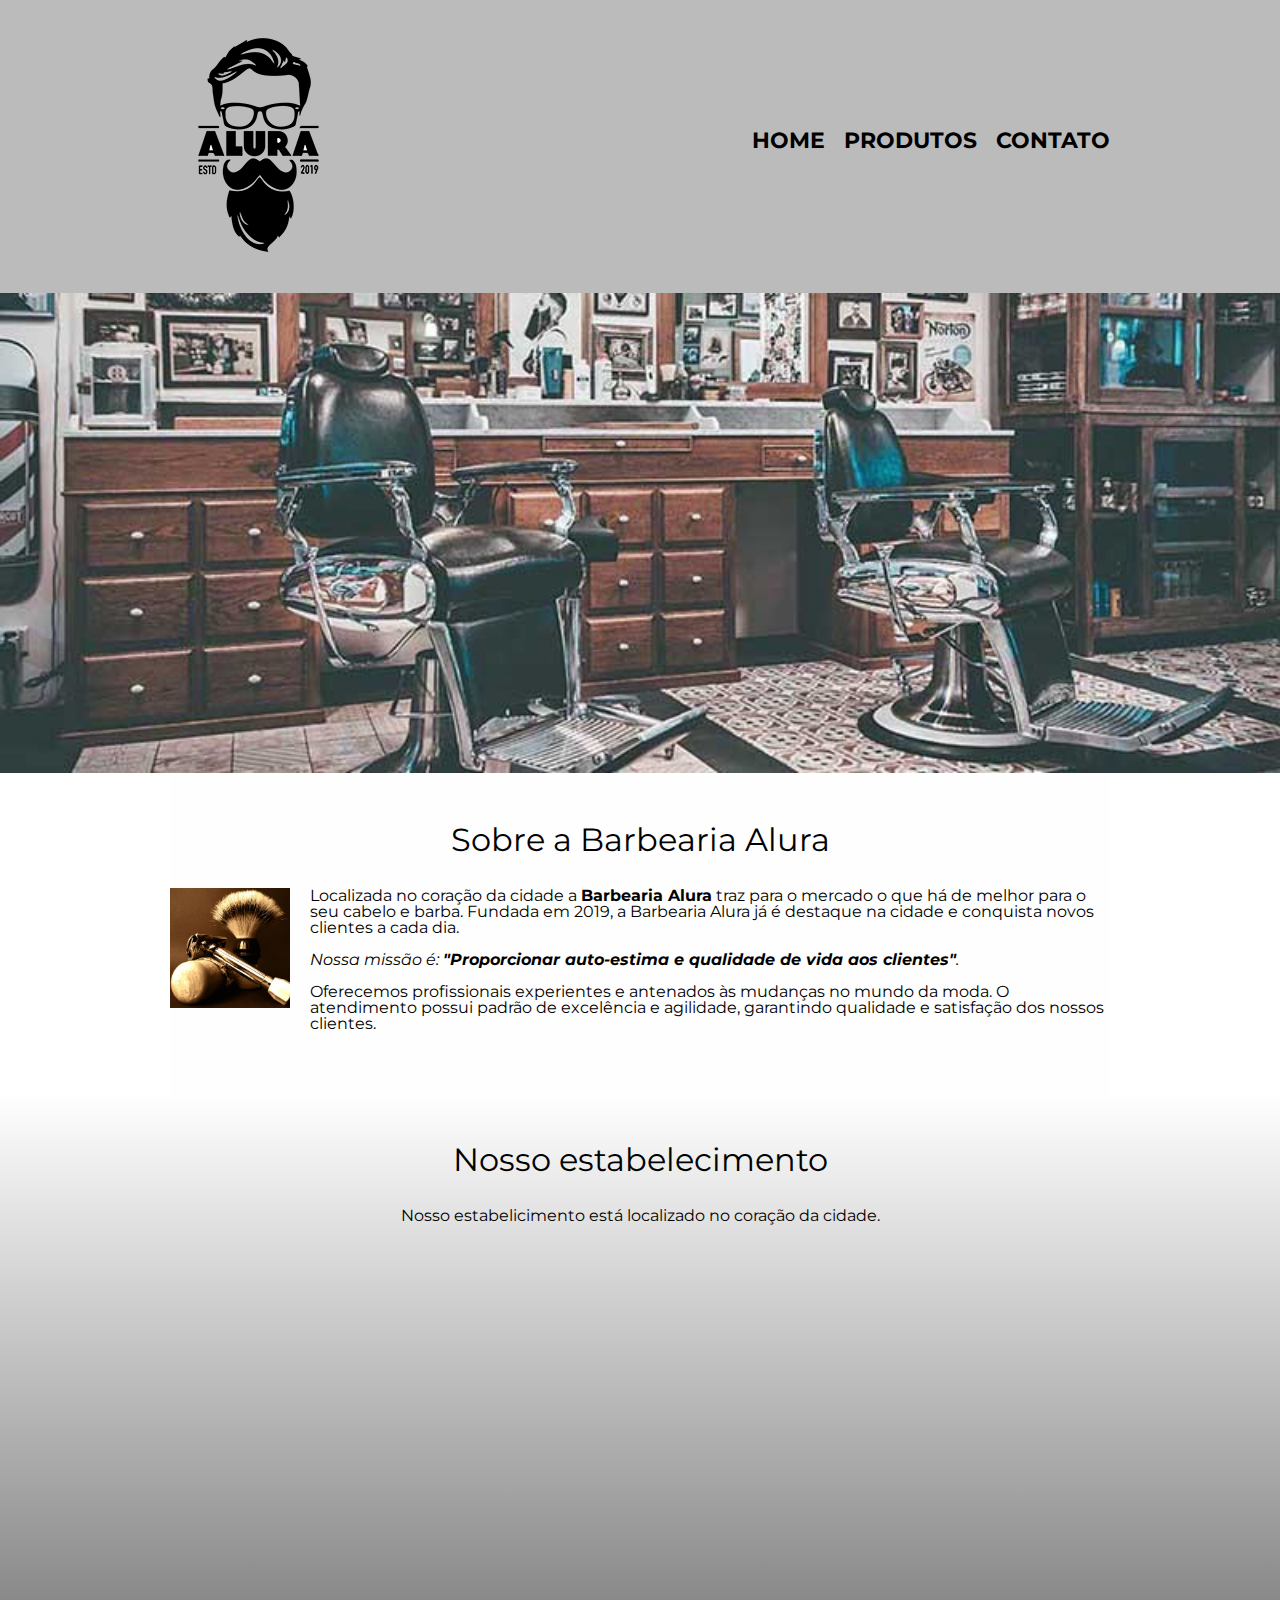
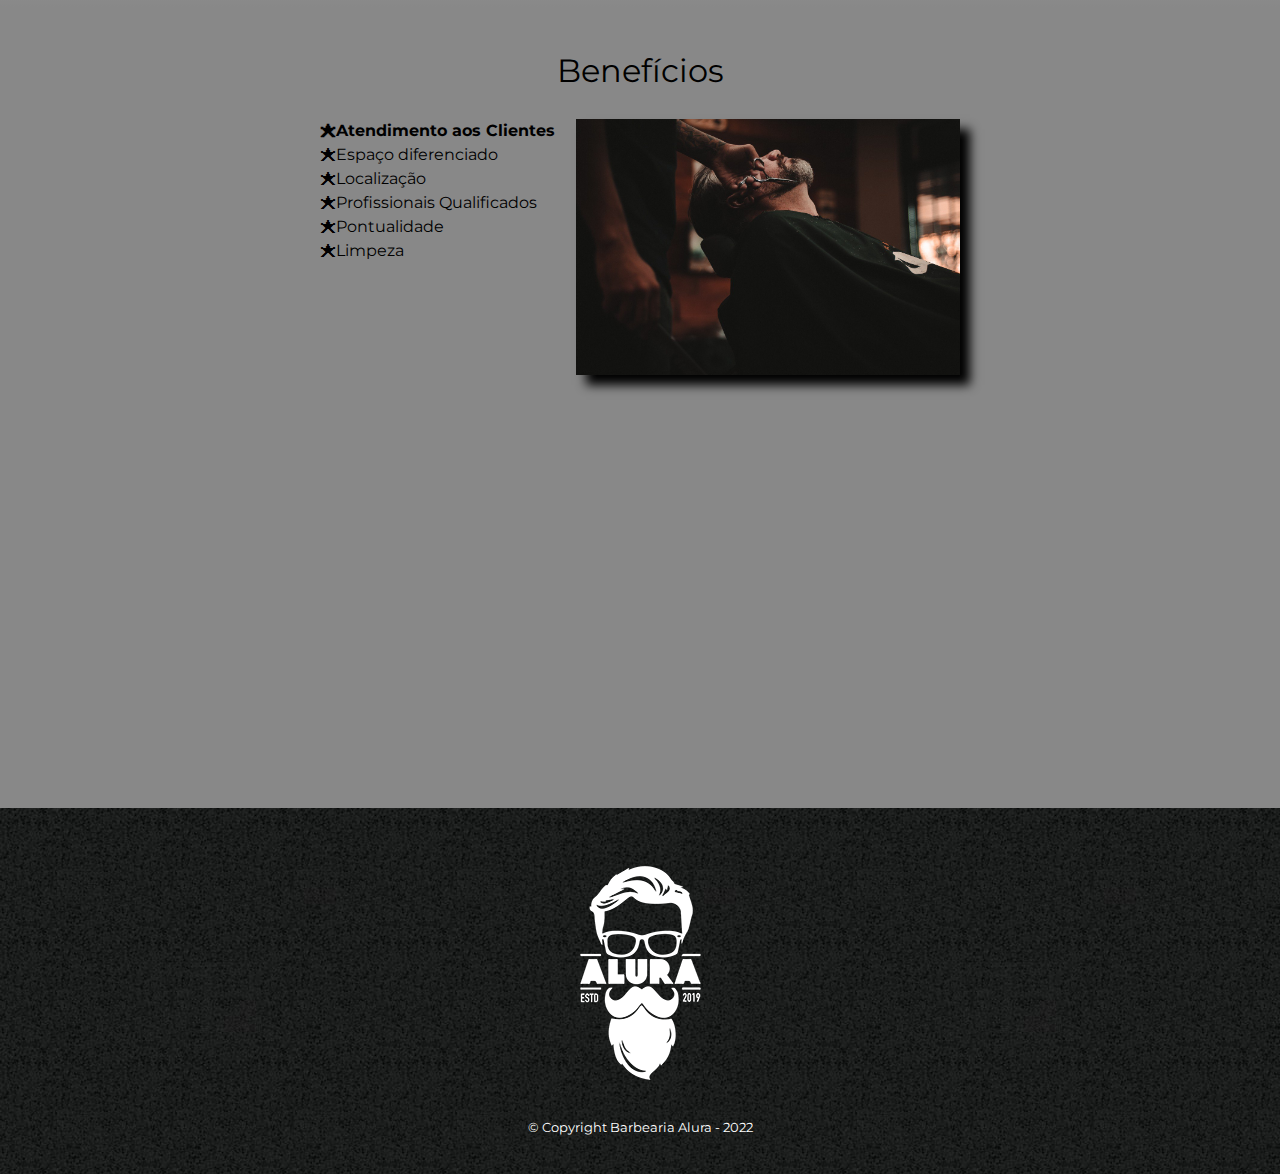
<file: Index.html>
<!DOCTYPE html>
<html lang="pt-br">
    <head>
        <meta charset="UTF-8">
        <meta name="viewport" content="width=device-width">
        <title>Barbearia Alura</title>
        
        <link rel="stylesheet" href="reset.css">
        <link rel="stylesheet" href="style.css">
        <link href="https://fonts.googleapis.com/css?family=Montserrat&display=swap" rel="stylesheet">
    </head>
    <body>
        <header>
            <div class="caixa">
                <h1><img src="logo.png" alt=""></h1>
                
                <nav>
                    <ul>
                        <li><a href="Index.html">Home</a></li>
                        <li><a href="produtos.html">Produtos</a></li>
                        <li><a href="contato.html">Contato</a></li>
                    </ul>
                </nav>
            </div>
        </header>

        <img class="banner" src="banner.jpg" alt="banner">

        <main>
            <section class="principal">
                <h2 class="titulo-principal">Sobre a Barbearia Alura</h2>

                <img class="utensilios" src="utensilios.jpg" alt="Utensilios">

                <p>Localizada no coração da cidade a <strong>Barbearia Alura</strong> traz para o mercado o que há de melhor para o seu cabelo e barba. Fundada em 2019, a Barbearia Alura já é destaque na cidade e conquista novos clientes a cada dia.</p>

                <p id="missao"><em>Nossa missão é: <strong>"Proporcionar auto-estima e qualidade de vida aos clientes"</strong>.</em></p>

                <p>Oferecemos profissionais experientes e antenados às mudanças no mundo da moda. O atendimento possui padrão de excelência e agilidade, garantindo qualidade e satisfação dos nossos clientes.</p>
            </section>

            <section class="mapa">
                <h3 class="titulo-principal">Nosso estabelecimento</h3>
                <p>Nosso estabelicimento está localizado no coração da cidade.</p>
                <div class="mapa-conteudo">
                    <iframe src="https://www.google.com/maps/embed?pb=!1m18!1m12!1m3!1d58513.83086301702!2d-46.627182850025534!3d-23.56433340383897!2m3!1f0!2f0!3f0!3m2!1i1024!2i768!4f13.1!3m3!1m2!1s0x94ce5a2b2ed7f3a1%3A0xab35da2f5ca62674!2sCaelum%20-%20Escola%20de%20Tecnologia!5e0!3m2!1spt-BR!2sbr!4v1652059577308!5m2!1spt-BR!2sbr" width="100%" height="300" style="border:0;" allowfullscreen="" loading="lazy" referrerpolicy="no-referrer-when-downgrade"></iframe>
                </div>
                </section>
            
            <section class="beneficios">
                <h3 class="titulo-principal">Benefícios</h3>
                
                <div class="conteudo-beneficios">
                    <ul class="lista-beneficios">
                        <li class="itens">Atendimento aos Clientes</li>
                        <li class="itens">Espaço diferenciado</li>
                        <li class="itens">Localização</li>
                        <li class="itens">Profissionais Qualificados</li>
                        <li class="itens">Pontualidade</li>
                        <li class="itens">Limpeza</li>
                    </ul><img src="beneficios.jpg" alt="" class="imagem-beneficios">
                </div>

                <div class="video">
                <iframe width="100%" height="315" src="https://www.youtube.com/embed/wcVVXUV0YUY" title="YouTube video player" frameborder="0" allow="accelerometer; autoplay; clipboard-write; encrypted-media; gyroscope; picture-in-picture" allowfullscreen></iframe>
                </div>
            </section>
        </main>
        <footer>
            <img src="logo-branco.png" alt="">
            <p class="copyright">&copy; Copyright Barbearia Alura - 2022</p>
        </footer>
    </body>
</html>
</file>
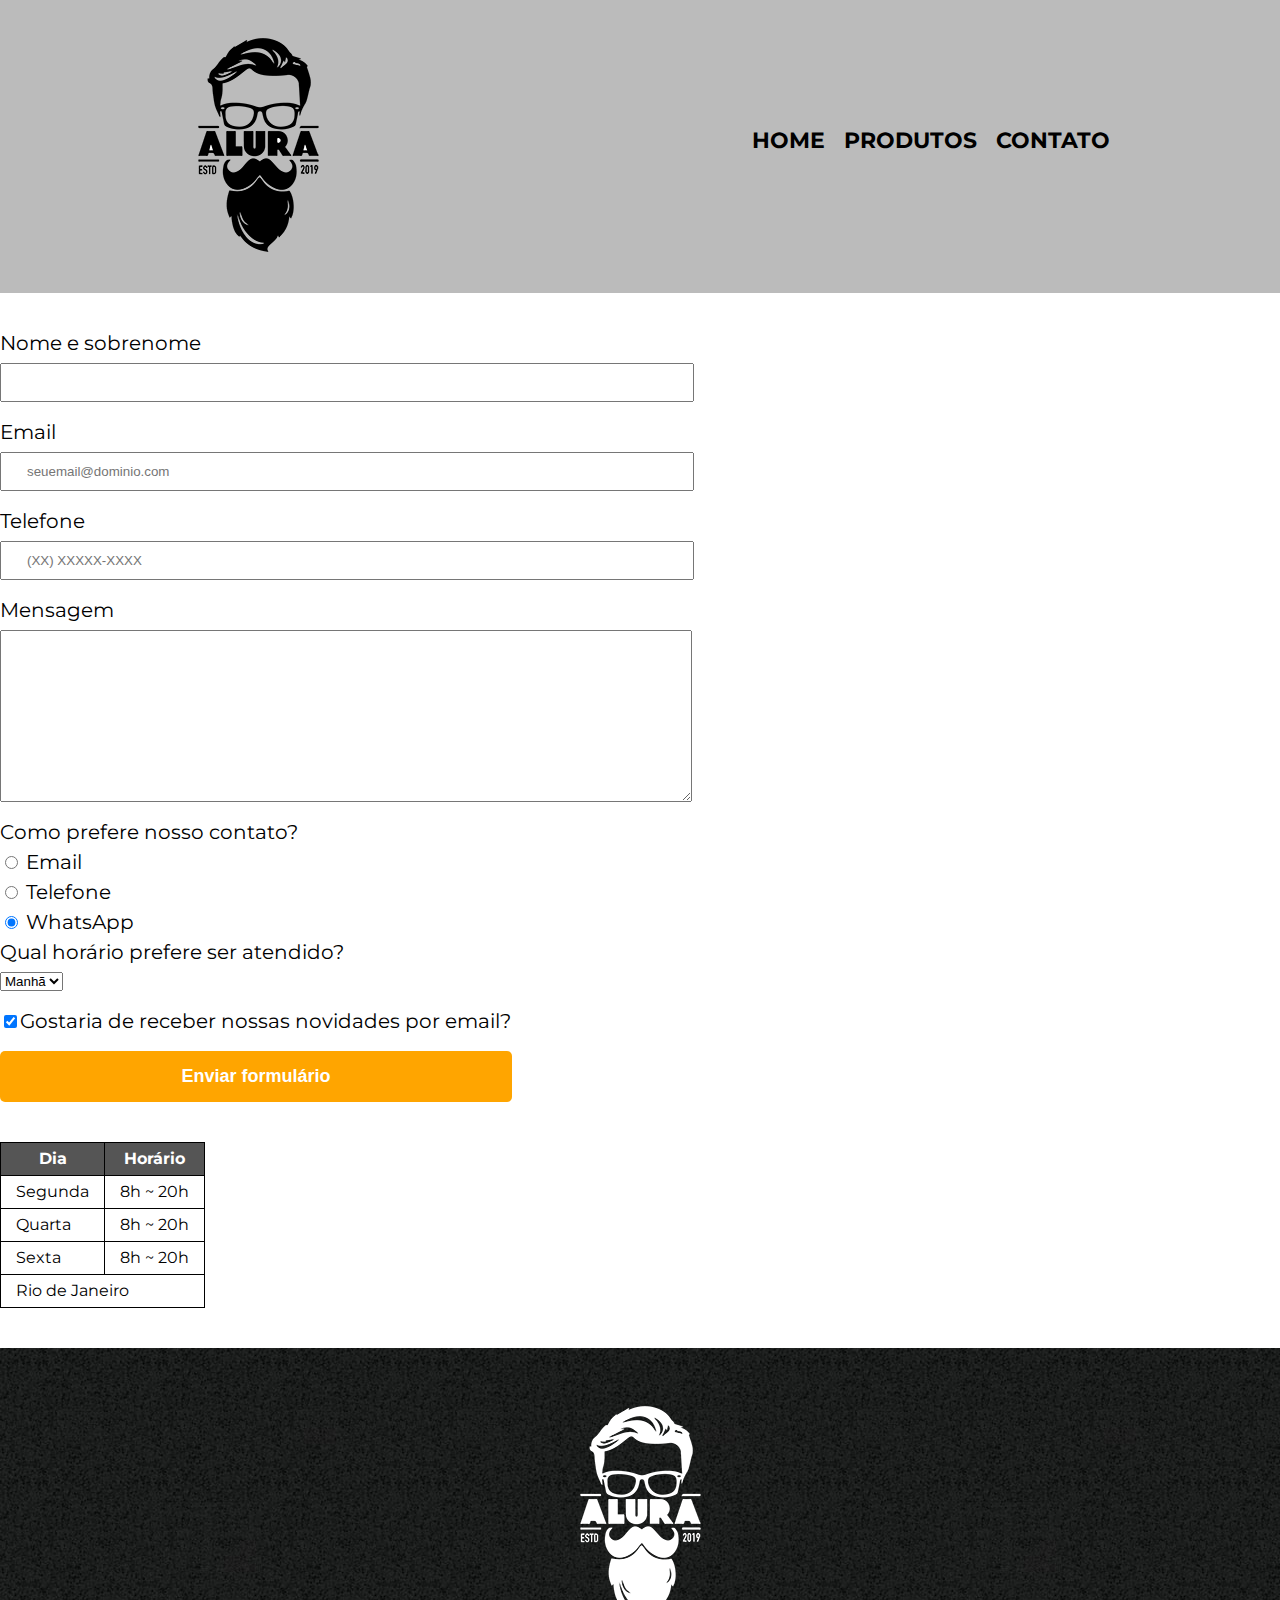
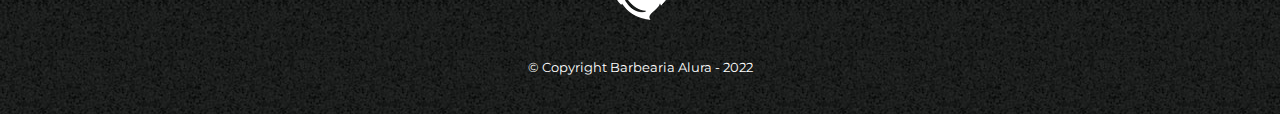
<file: contato.html>
<!DOCTYPE html>
<html lang="pt-br">
    <head>
        <meta charset="UTF-8">
        <meta name="viewport" content="width=device-width">
        <title>Contato - Barbearia Alura</title>

        <link rel="stylesheet" href="reset.css">
        <link rel="stylesheet" href="style.css">
        <link href="https://fonts.googleapis.com/css?family=Montserrat&display=swap" rel="stylesheet">

    </head>
    <body>
        <header>
            <div class="caixa">
                <h1><img src="logo.png" alt="Logo da Barbearia Alura"></h1>
                
                <nav>
                    <ul>
                        <li><a href="Index.html">Home</a></li>
                        <li><a href="produtos.html">Produtos</a></li>
                        <li><a href="contato.html">Contato</a></li>
                    </ul>
                </nav>
            </div>
        </header>

        <main>
            <form>
                <label for="nomesobrenome">Nome e sobrenome</label>
                <input type="text" id="nomesobrenome" class="input-padrao" required>

                <label for="email">Email</label>
                <input type="email" id="email" class="input-padrao" required placeholder="seuemail@dominio.com">

                <label for="telefone">Telefone</label>
                <input type="tel" id="telefone" class="input-padrao" required placeholder="(XX) XXXXX-XXXX">

                <label for="mensagem">Mensagem</label>
				<textarea cols="70" rows="10" id="mensagem" class="input-padrao" required></textarea>

                <fieldset>
                    <legend>Como prefere nosso contato?</legend>
                    <label for="radio-email"><input id="radio-email" type="radio" value="email" name="contato"> Email</label>

                    <label for="radio-telefone"><input id="radio-telefone" type="radio" value="telefone" name="contato"> Telefone</label>

                    <label for="radio-whatsapp"><input id="radio-whatsapp" type="radio" value="whatsapp" name="contato" checked> WhatsApp</label>                   
                </fieldset>

                <fieldset>
                    <legend>Qual horário prefere ser atendido?</legend>
                    <select>
                        <option>Manhã</option>
                        <option>Tarde</option>
                        <option>Noite</option>
                    </select>
                </fieldset>

                <label class="checkbox"><input type="checkbox" checked>Gostaria de receber nossas novidades por email?</label>

                <input type="submit" value="Enviar formulário" class="enviar">
            </form>

            <table>
                <thead>
                    <tr>
                        <th>Dia</th>
                        <th>Horário</th>
                    </tr>
                </thead>
                <tbody>
                    <tr>
                        <td>Segunda</td>
                        <td>8h ~ 20h</td>
                    </tr>
                    <tr>
                        <td>Quarta</td>
                        <td>8h ~ 20h</td>
                    </tr>
                    <tr>
                        <td>Sexta</td>
                        <td>8h ~ 20h</td>
                    </tr>
                </tbody>
                <tfoot>
                    <tr>
                        <td colspan="2">Rio de Janeiro</td> 
                    </tr>
                </tfoot>
            </table>
        </main>

        <footer>
            <img src="logo-branco.png" alt="Logo da Barbearia Alura">
            <p class="copyright">&copy; Copyright Barbearia Alura - 2022</p>
        </footer>
    </body>
</html>
</file>
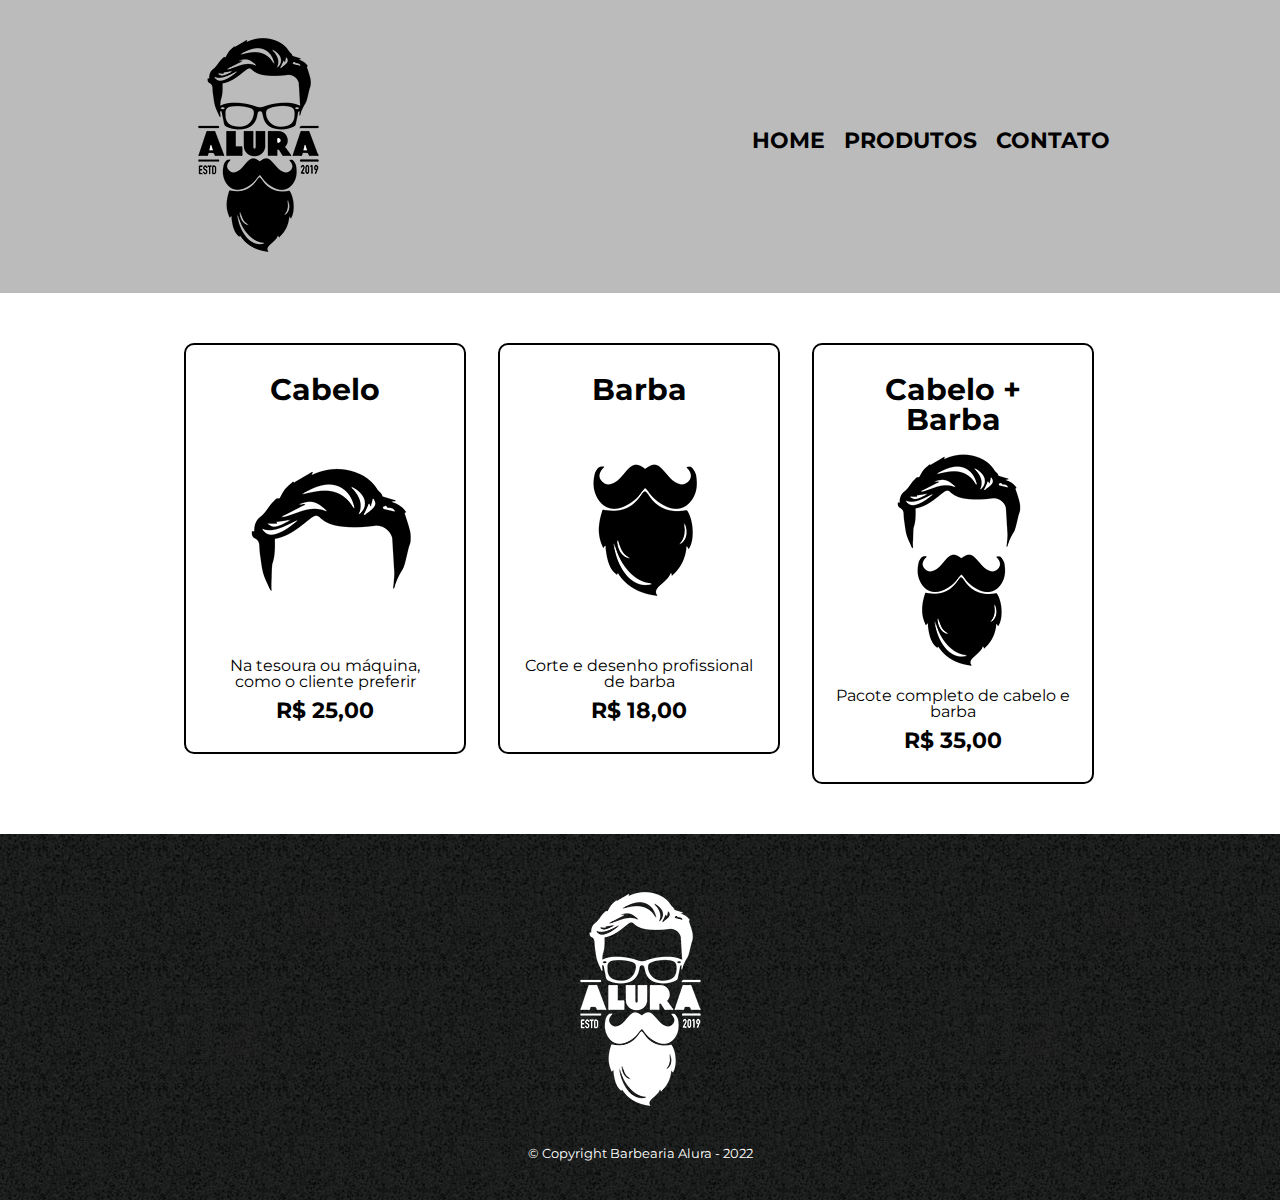
<file: produtos.html>
<!DOCTYPE html>
<html lang="pt-br">
    <head>
        <meta charset="UTF-8">
        <meta name="viewport" content="width=device-width">
        <title>Produtos - Barbearia Alura</title>

        <link rel="stylesheet" href="reset.css">
        <link rel="stylesheet" href="style.css">
        <link href="https://fonts.googleapis.com/css?family=Montserrat&display=swap" rel="stylesheet">

    </head>
    <body>
        <header>
            <div class="caixa">
                <h1><img src="logo.png" alt="Logo da Barbearia Alura"></h1>
                
                <nav>
                    <ul>
                        <li><a href="Index.html">Home</a></li>
                        <li><a href="produtos.html">Produtos</a></li>
                        <li><a href="contato.html">Contato</a></li>
                    </ul>
                </nav>
            </div>
        </header>

        <main>
            <ul class="produtos">
                <li>
                    <h2>Cabelo</h2>
                    <img src="cabelo.jpg" alt="">
                    <p class="produtos-descricao">Na tesoura ou máquina, como o cliente preferir</p>
                    <p class="produto-preco">R$ 25,00</p>
                </li>
                <li>
                    <h2>Barba</h2>
                    <img src="barba.jpg" alt="">
                    <p class="produtos-descricao">Corte e desenho profissional de barba</p>
                    <p class="produto-preco">R$ 18,00</p>
                </li>
                <li>
                    <h2>Cabelo + Barba</h2>
                    <img src="cabelo+barba.jpg" alt="">
                    <p class="produtos-descricao">Pacote completo de cabelo e barba</p>
                    <p class="produto-preco">R$ 35,00</p>
                </li>
            </ul>
        </main>

        <footer>
            <img src="logo-branco.png" alt="">
            <p class="copyright">&copy; Copyright Barbearia Alura - 2022</p>
        </footer>
    </body>
</html>
</file>
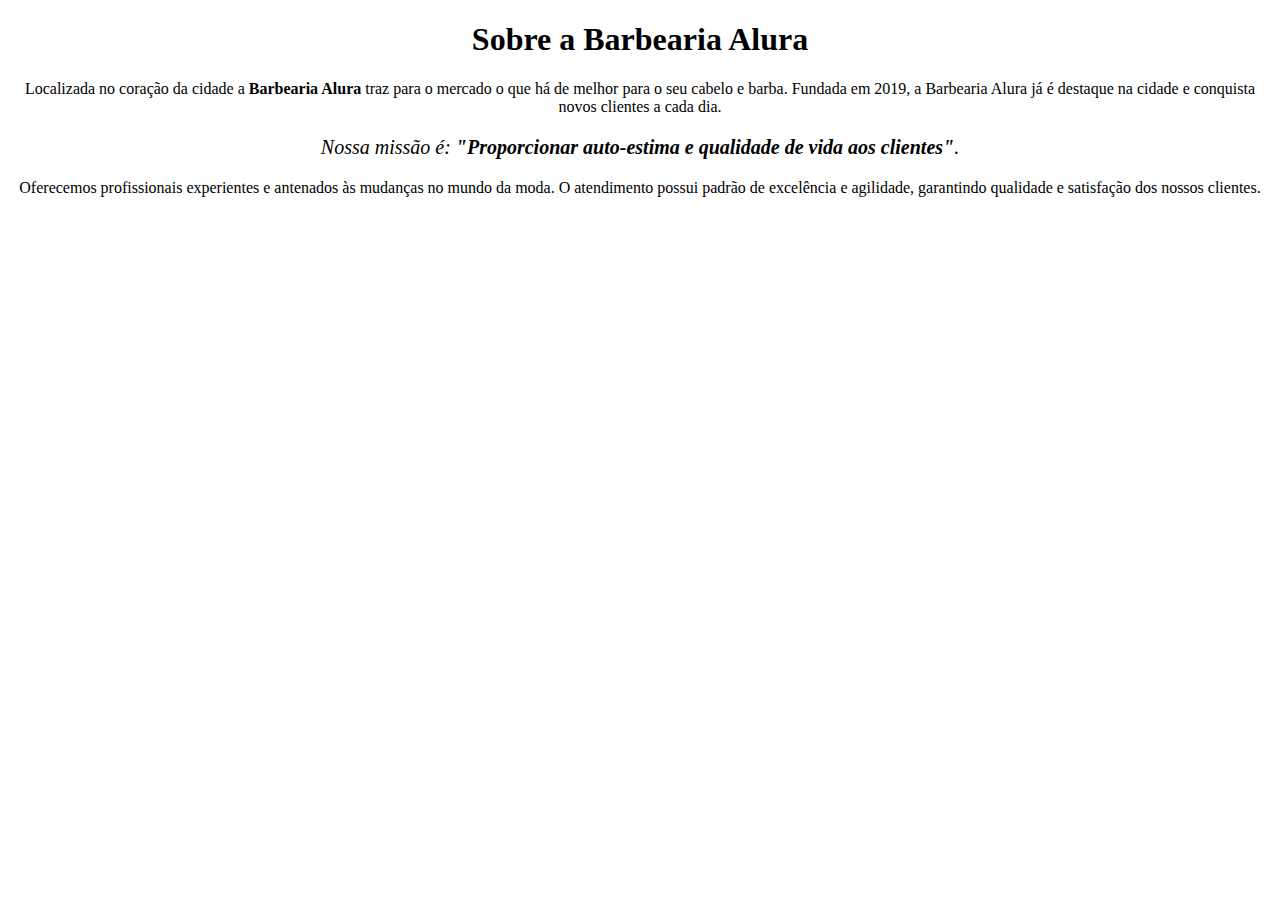
<file: estilos de css/arquivo externo.html>
<!DOCTYPE html>

<html lang="pt-br">
    
    <head>
        <meta charset="UTF-8">
        <title>Barbearia Alura</title>
        <link rel="stylesheet" href="arquivo externo.css">
    </head>

    <body>
        <h1 style="text-align: center;">Sobre a Barbearia Alura</h1>

        <p>Localizada no coração da cidade a <strong>Barbearia Alura</strong> traz para o mercado o que há de melhor para o seu cabelo e barba. Fundada em 2019, a Barbearia Alura já é destaque na cidade e conquista novos clientes a cada dia.</p>

        <p style="font-size: 20px;"><em>Nossa missão é: <strong>"Proporcionar auto-estima e qualidade de vida aos clientes"</strong>.</em></p>

        <p>Oferecemos profissionais experientes e antenados às mudanças no mundo da moda. O atendimento possui padrão de excelência e agilidade, garantindo qualidade e satisfação dos nossos clientes.</p>
    </body>

</html>
</file>
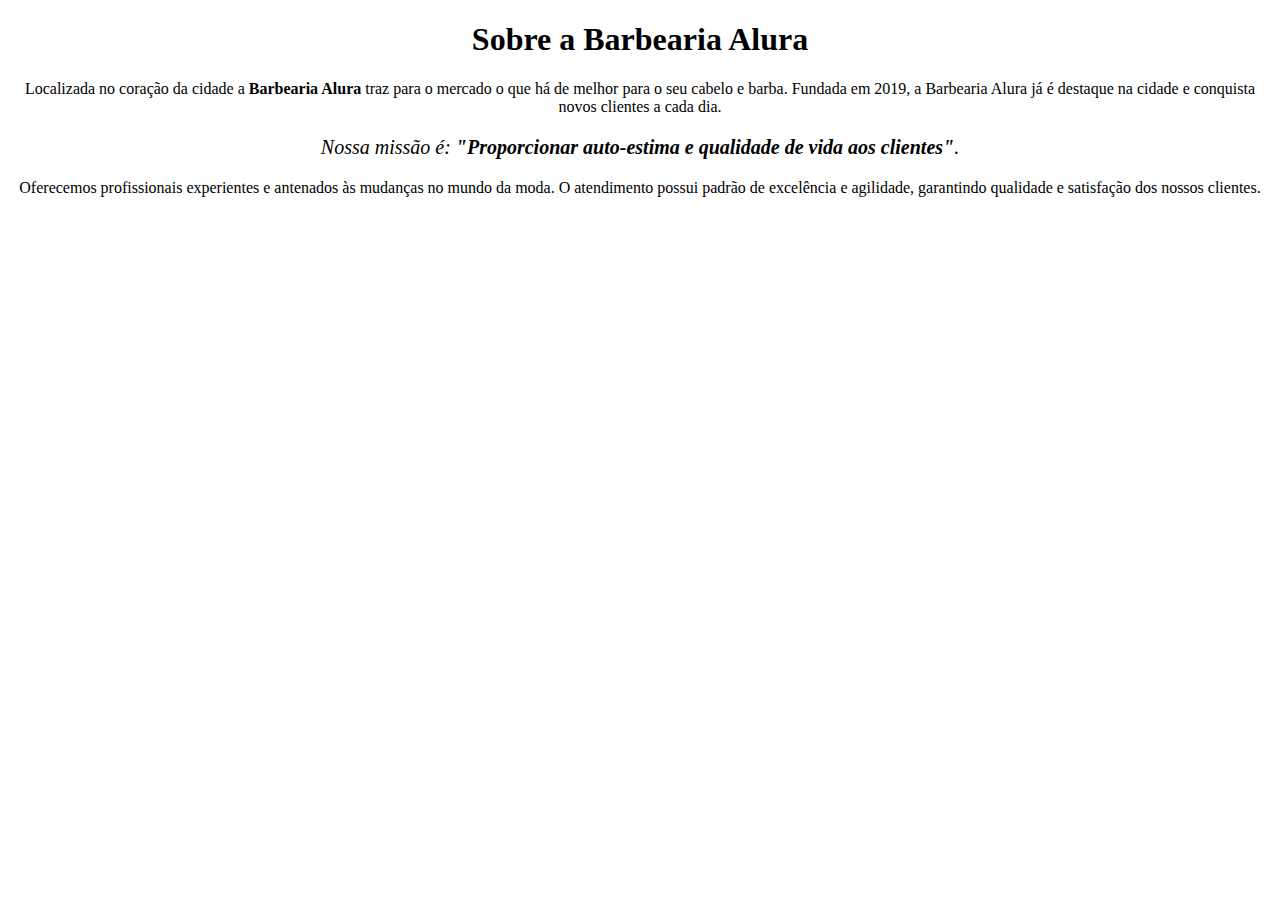
<file: estilos de css/propriedade style.html>
<!DOCTYPE html>

<html lang="pt-br">
    
    <head>
        <meta charset="UTF-8">
        <title>Barbearia Alura</title>
    </head>

    <body>
        <h1 style="text-align: center;">Sobre a Barbearia Alura</h1>

        <p style="text-align: center;">Localizada no coração da cidade a <strong>Barbearia Alura</strong> traz para o mercado o que há de melhor para o seu cabelo e barba. Fundada em 2019, a Barbearia Alura já é destaque na cidade e conquista novos clientes a cada dia.</p>

        <p style="font-size: 20px; text-align: center;"><em>Nossa missão é: <strong>"Proporcionar auto-estima e qualidade de vida aos clientes"</strong>.</em></p>

        <p style="text-align: center;">Oferecemos profissionais experientes e antenados às mudanças no mundo da moda. O atendimento possui padrão de excelência e agilidade, garantindo qualidade e satisfação dos nossos clientes.</p>
    </body>

</html>
</file>
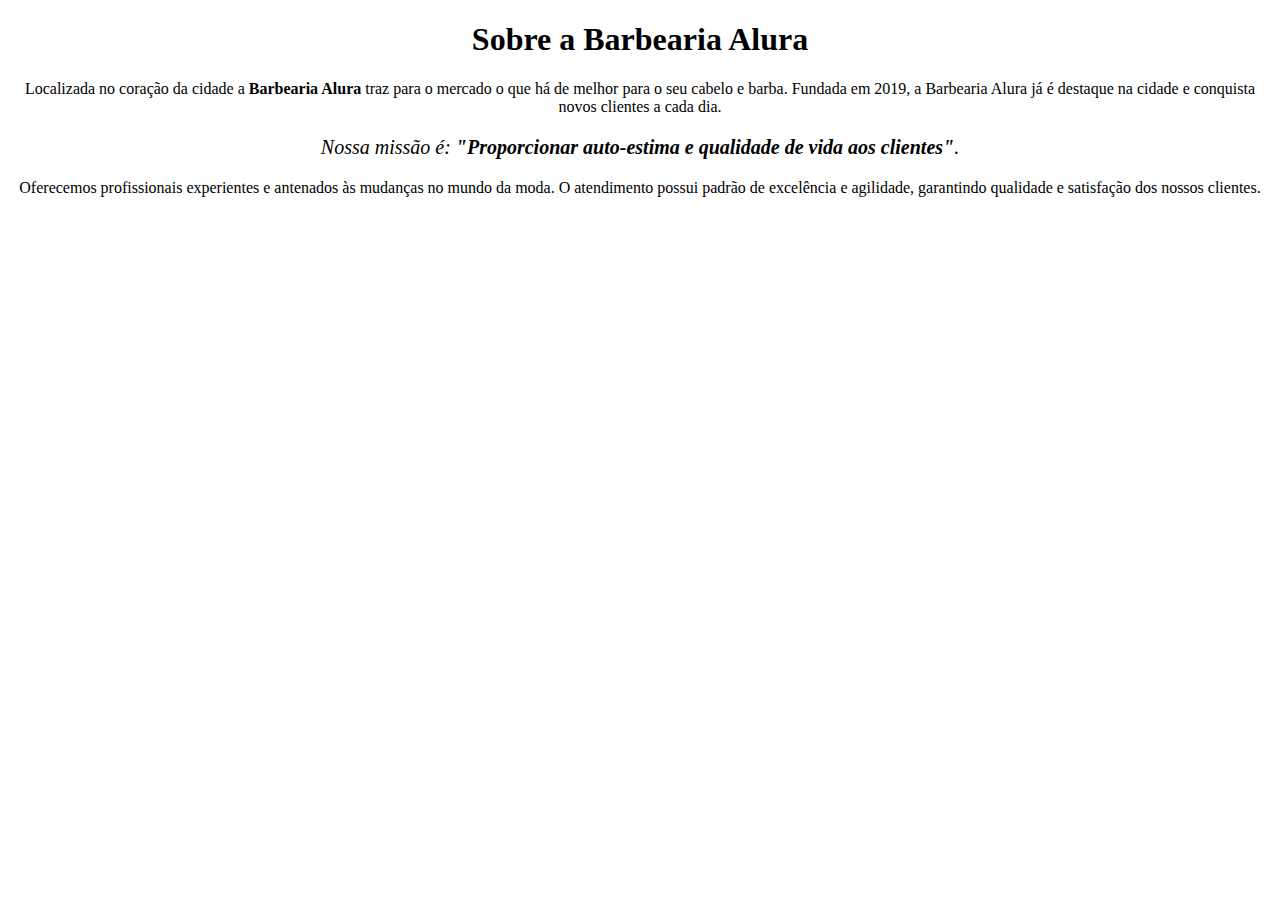
<file: estilos de css/tag style.html>
<!DOCTYPE html>

<html lang="pt-br">
    
    <head>
        <meta charset="UTF-8">
        <title>Barbearia Alura</title>
        <style>
            p {
                text-align: center;
            }
        </style>
    </head>

    <body>
        <h1 style="text-align: center;">Sobre a Barbearia Alura</h1>

        <p>Localizada no coração da cidade a <strong>Barbearia Alura</strong> traz para o mercado o que há de melhor para o seu cabelo e barba. Fundada em 2019, a Barbearia Alura já é destaque na cidade e conquista novos clientes a cada dia.</p>

        <p style="font-size: 20px;"><em>Nossa missão é: <strong>"Proporcionar auto-estima e qualidade de vida aos clientes"</strong>.</em></p>

        <p>Oferecemos profissionais experientes e antenados às mudanças no mundo da moda. O atendimento possui padrão de excelência e agilidade, garantindo qualidade e satisfação dos nossos clientes.</p>
    </body>

</html>
</file>
<file: style.css>
body {
	font-family: 'Montserrat', sans-serif;
}

header {
	background: #BBBBBB;
	padding: 20px 0;
}

.caixa {
	position: relative;
	width: 940px;
	margin: 0 auto;
}

nav {
	position: absolute;
	top: 110px;
	right: 0;
}

nav li {
	display: inline;
	margin: 0 0 0 15px;
}

nav a {
	text-transform: uppercase;
	color: #000000;
	font-weight: bold;
	font-size: 22px;
	text-decoration: none;
}

nav a:hover {
	color: #C78C19;
	text-decoration: underline;
}

.produtos {
	width: 940px;
	margin: 0 auto;
	padding: 50px 0;
}

.produtos li {
	display: inline-block;
	text-align: center;
	width: 30%;
	vertical-align: top;
	margin: 0 1.5%;
	padding: 30px 20px;
	box-sizing: border-box;
	border: 2px solid #000000;
	border-radius: 10px;
}

.produtos li:hover {
	border-color: #C78C19;
}

.produtos li:active {
	border-color: #088C19;	
}

.produtos li:hover h2 {
	font-size: 34px;
}

.produtos h2 {
	font-size: 30px;
	font-weight: bold;
}

.produto-descricao {
	font-size: 18px;
}

.produto-preco {
	font-size: 22px;
	font-weight: bold;
	margin-top: 10px;
}

footer {
	text-align: center;
	background: url("bg.jpg");
	padding: 40px 0;
}

.copyright {
	color: #FFFFFF;
	font-size: 13px;
	margin: 20px 0 0;
}

form {
	margin: 40px 0;
}

form label, form legend {
	display:block;
	font-size: 20px;
	margin: 0 0 10px;
}

.input-padrao {
	display: block;
	margin: 0 0 20px;
	padding: 10px 25px;
	width: 50%;
}

.checkbox {
	margin: 20px 0;
}

.enviar {
	width:40%;
	padding: 15px 0;
	background: orange;
	color: white;
	font-weight: bold;
	font-size: 18px;
	border: none;
	border-radius: 5px;
	transition: 1s all;
	cursor: pointer;
}

.enviar:hover {
	background: darkorange;
	transform: scale(1.2);
}

table {
	margin: 20px 0 40px;
}

thead {
	background: #555555;
	color: white;
	font-weight: bold;
}

td, th {
	border: 1px solid #000000;
	padding: 8px 15px;
}


/* css da página inicial */
.banner {
	width:100%;
}

.titulo-principal {
	text-align: center;
	font-size: 2em;
	margin: 0 0 1em;
	clear: left;
}

.principal {
	padding: 3em 0;
	background: #FEFEFE;
	width: 940px;
	margin: 0 auto;
}

.principal p {
	margin: 0 0 1em;
}

.principal strong {
	font-weight: bold;
}

.principal em {
	font-style: italic;
}

.utensilios {
	width: 120px;
	float: left;
	margin: 0 20px 20px 0;
}

.mapa {
	padding: 3em 0;
	background: linear-gradient(#FEFEFE, #888888);
}

.mapa-conteudo {
	width: 940px;
	margin: 0 auto;
}

.mapa p {
	margin: 0 0 2em;
	text-align: center;
}

.beneficios {
	padding: 3em 0;
	background: #888888;
}

.conteudo-beneficios {
	width: 640px;
	margin: 0 auto;
}

.lista-beneficios {
	width: 40%;
	display: inline-block;
	vertical-align: top;
}

.itens {
	line-height: 1.5;
}

.itens:first-child {
	font-weight: bold;
}

.itens:before {
	content: "🟊";
}

.imagem-beneficios {
	width: 60%;
	opacity: 1;
	transition: 400ms;
	box-shadow: 10px 10px 10px 0 #000000;
}

.imagem-beneficios:hover {
	opacity: 0.3;
}

.video {
	width: 560px;
	margin: 2em auto;
}

@media screen and (max-width: 480px) {
    .caixa, .principal, .conteudo-beneficios, .mapa-conteudo, .video {
        width: auto;
    }
    h1 {
        text-align: center;
    }

    nav {
        position: static;
        text-align: center;
    }

    .produtos {
        width: 940px;
        margin: 0 auto;
        padding: 50px 0;
        left: 55px;
        position: relative;
    }
    
    .produtos li {
        display: block;
        text-align: center;
        width: 30%;
        margin: 20px 1.5%;
        padding: 30px 20px;
        box-sizing: border-box;
        border: 2px solid #000000;
        border-radius: 10px;
    }

    main ul li img {
        width: 100%;
    }

    .lista-beneficios, .imagem-beneficios{
        width: 100%;
    }
}
</file>
<file: estilos de css/arquivo externo.css>
p {
    text-align: center;
}
</file>
